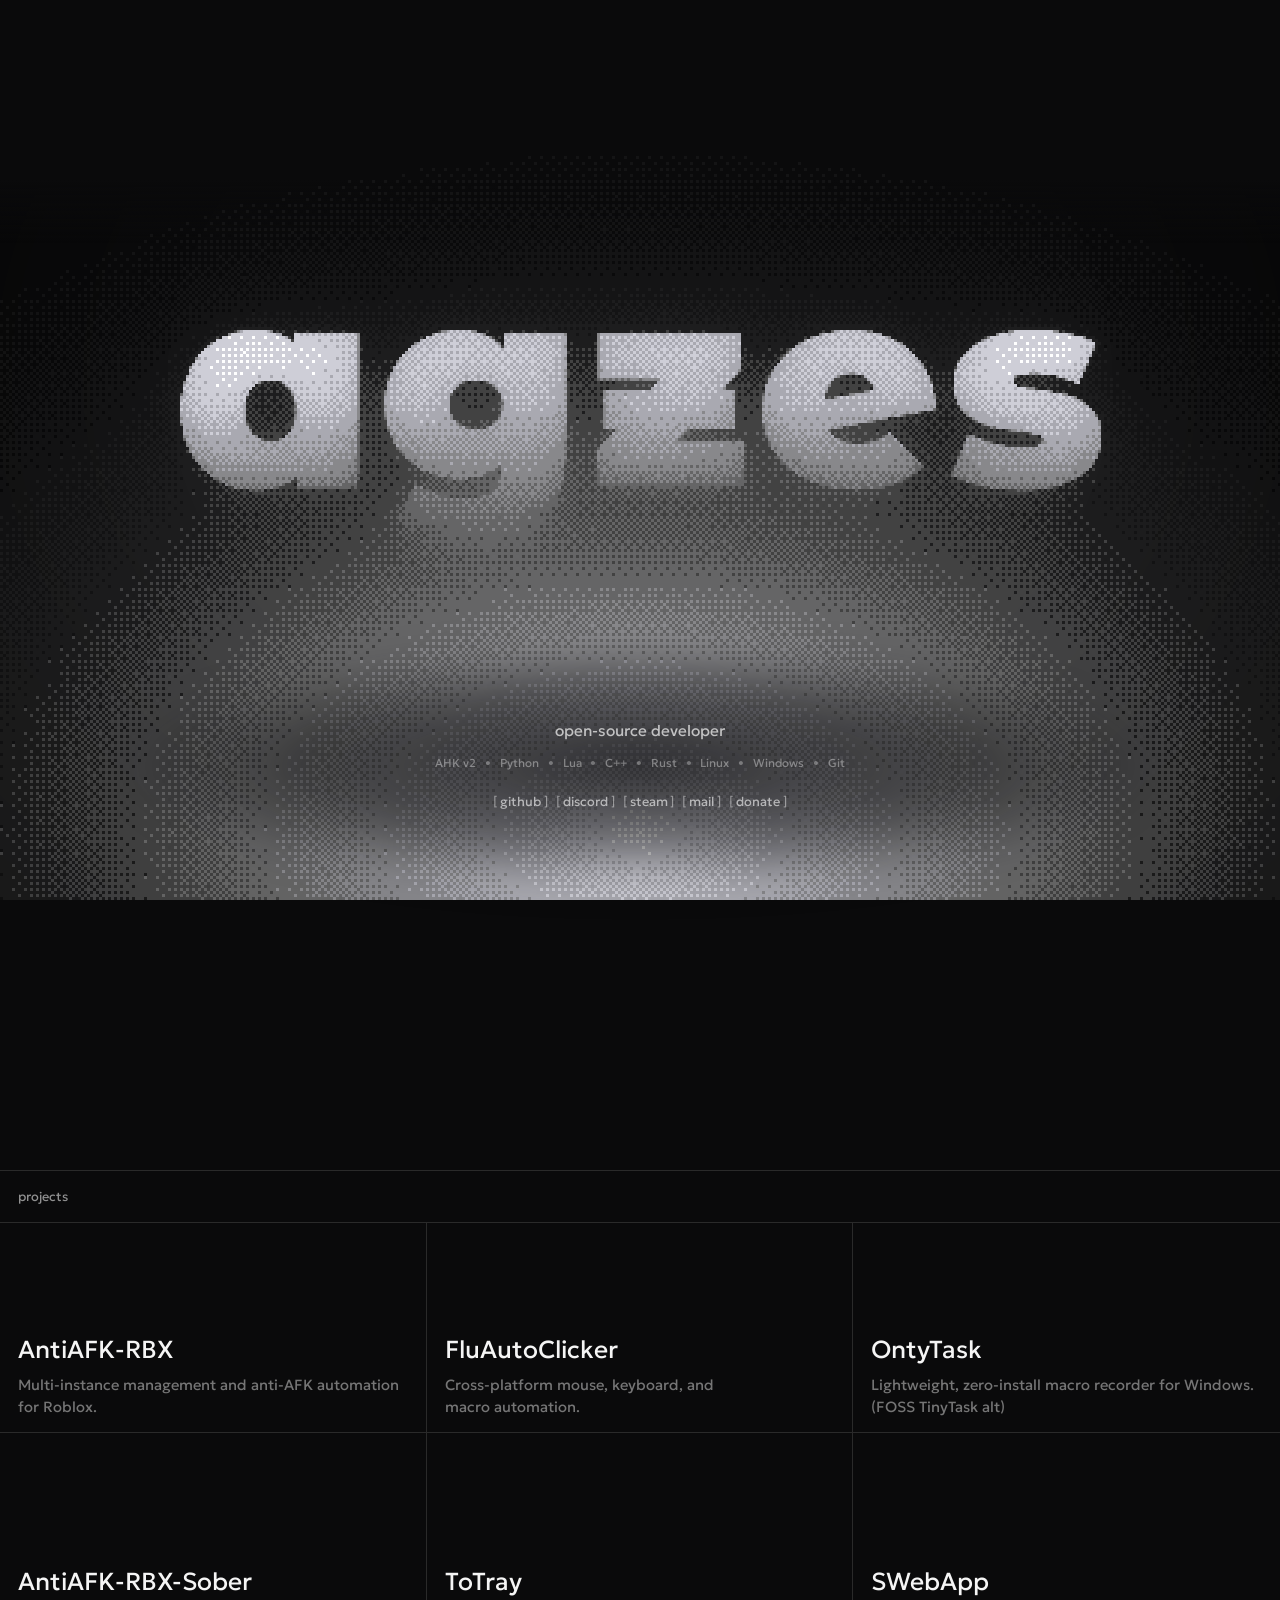
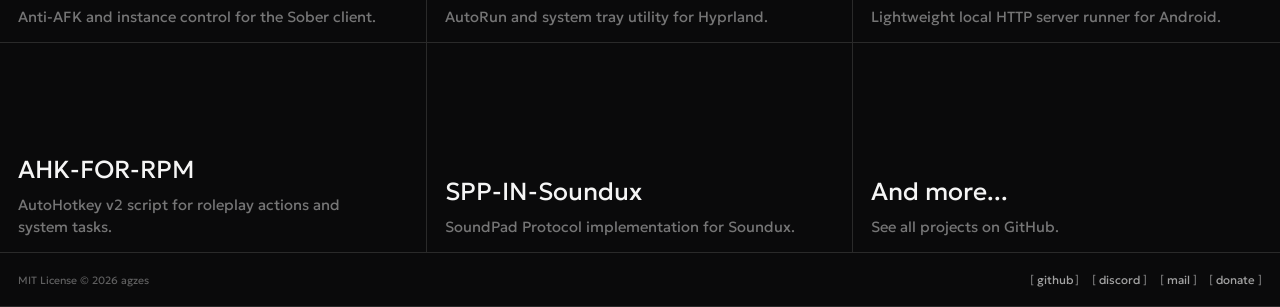
<file: index.html>
<!doctype html>
<html lang="en">
    <head>
        <meta charset="UTF-8" />
        <meta
            name="viewport"
            content="width=device-width, initial-scale=1.0, viewport-fit=cover"
        />
        <meta name="description" content="agzes - open-source developer" />
        <title>agzes</title>
        <link rel="preconnect" href="https://fonts.googleapis.com" />
        <link rel="preconnect" href="https://fonts.gstatic.com" crossorigin />
        <link
            href="https://fonts.googleapis.com/css2?family=Geologica:wght@300..900&family=Montserrat+Alternates:wght@900&display=swap"
            rel="stylesheet"
        />

        <link rel="icon" type="image/png" href="favicon.png" />

        <meta property="og:title" content="agzes" />
        <meta
            property="og:description"
            content="agzes - open-source developer"
        />
        <meta property="og:type" content="website" />
        <meta property="og:url" content="https://agzes.github.io" />
        <meta name="theme-color" content="#0a0a0b" />
        <meta
            property="og:image"
            content="https://agzes.github.io/favicon.png"
        />
        <meta property="og:image:alt" content="agzes" />
        <meta name="twitter:card" content="summary" />
        <meta name="twitter:title" content="agzes" />
        <meta
            name="twitter:description"
            content="agzes - open-source developer"
        />

        <link rel="stylesheet" href="site.css" />
        <noscript>
            <link rel="stylesheet" href="nojs.css" />
        </noscript>
    </head>

    <body>
        <h1 class="sr-only">agzes - open-source developer</h1>

        <canvas id="glCanvas" aria-hidden="true"></canvas>
        <div class="fallback-title" aria-hidden="true"><span>agzes</span></div>
        <div class="vignette" aria-hidden="true"></div>
        <div class="top-fade" aria-hidden="true"></div>

        <main class="content">
            <section class="hero" aria-label="Intro">
                <div class="hero-meta" id="heroMeta">
                    <div class="hero-kicker">open-source developer</div>
                    <div class="hero-stack">
                        <span>AHK v2</span><span>Python</span><span>Lua</span
                        ><span>C++</span><span>Rust</span><span>Linux</span
                        ><span>Windows</span><span>Git</span>
                    </div>
                    <nav class="hero-links" aria-label="Social links">
                        <a
                            class="btn"
                            href="https://github.com/agzes"
                            target="_blank"
                            rel="noopener noreferrer"
                            >github</a
                        >
                        <a
                            class="btn"
                            href="https://agzes.github.io/go/to/discord"
                            target="_blank"
                            rel="noopener noreferrer"
                            >discord</a
                        >
                        <a
                            class="btn"
                            href="https://steamcommunity.com/id/agzes_/"
                            target="_blank"
                            rel="noopener noreferrer"
                            >steam</a
                        >
                        <a class="btn" href="mailto:agzes0@proton.me">mail</a>
                        <a class="btn" href="donate.html">donate</a>
                    </nav>
                </div>
            </section>

            <noscript
                ><div class="nojs-park" aria-hidden="true">
                    <span>agzes</span>
                </div></noscript
            >

            <section class="work-section" aria-label="Projects">
                <div class="work-inner">
                    <div class="work-heading">projects</div>
                    <div class="project-grid">
                        <a
                            class="project-cell"
                            data-repo="agzes/antiafk-rbx"
                            href="https://github.com/agzes/antiafk-rbx"
                            target="_blank"
                            rel="noopener noreferrer"
                        >
                            <span class="project-top">
                                <span class="project-stars"></span>
                            </span>
                            <span class="project-name">AntiAFK-RBX</span>
                            <span class="project-desc"
                                >Multi-instance management and anti-AFK
                                automation for Roblox.</span
                            >
                        </a>

                        <a
                            class="project-cell"
                            data-repo="agzes/fluautoclicker"
                            href="https://github.com/agzes/fluautoclicker"
                            target="_blank"
                            rel="noopener noreferrer"
                        >
                            <span class="project-top">
                                <span class="project-stars"></span>
                            </span>
                            <span class="project-name">FluAutoClicker</span>
                            <span class="project-desc"
                                >Cross-platform mouse, keyboard, and macro
                                automation.</span
                            >
                        </a>

                        <a
                            class="project-cell"
                            data-repo="agzes/ontytask"
                            href="https://github.com/agzes/ontytask"
                            target="_blank"
                            rel="noopener noreferrer"
                        >
                            <span class="project-top">
                                <span class="project-stars"></span>
                            </span>
                            <span class="project-name">OntyTask</span>
                            <span class="project-desc"
                                >Lightweight, zero-install macro recorder for
                                Windows. (FOSS TinyTask alt)</span
                            >
                        </a>

                        <a
                            class="project-cell"
                            data-repo="agzes/antiafk-rbx-sober"
                            href="https://github.com/agzes/antiafk-rbx-sober"
                            target="_blank"
                            rel="noopener noreferrer"
                        >
                            <span class="project-top">
                                <span class="project-stars"></span>
                            </span>
                            <span class="project-name">AntiAFK-RBX-Sober</span>
                            <span class="project-desc"
                                >Anti-AFK and instance control for the Sober
                                client.</span
                            >
                        </a>

                        <a
                            class="project-cell"
                            data-repo="agzes/totray"
                            href="https://github.com/agzes/totray"
                            target="_blank"
                            rel="noopener noreferrer"
                        >
                            <span class="project-top">
                                <span class="project-stars"></span>
                            </span>
                            <span class="project-name">ToTray</span>
                            <span class="project-desc"
                                >AutoRun and system tray utility for
                                Hyprland.</span
                            >
                        </a>

                        <a
                            class="project-cell"
                            data-repo="agzes/swebapp"
                            href="https://github.com/agzes/swebapp"
                            target="_blank"
                            rel="noopener noreferrer"
                        >
                            <span class="project-top">
                                <span class="project-stars"></span>
                            </span>
                            <span class="project-name">SWebApp</span>
                            <span class="project-desc"
                                >Lightweight local HTTP server runner for
                                Android.</span
                            >
                        </a>

                        <a
                            class="project-cell"
                            data-repo="agzes/ahk-for-rpm"
                            href="https://github.com/agzes/ahk-for-rpm"
                            target="_blank"
                            rel="noopener noreferrer"
                        >
                            <span class="project-top">
                                <span class="project-stars"></span>
                            </span>
                            <span class="project-name">AHK-FOR-RPM</span>
                            <span class="project-desc"
                                >AutoHotkey v2 script for roleplay actions and
                                system tasks.</span
                            >
                        </a>

                        <a
                            class="project-cell"
                            data-repo="agzes/spp-in-soundux"
                            href="https://github.com/agzes/spp-in-soundux"
                            target="_blank"
                            rel="noopener noreferrer"
                        >
                            <span class="project-top">
                                <span class="project-stars"></span>
                            </span>
                            <span class="project-name">SPP-IN-Soundux</span>
                            <span class="project-desc"
                                >SoundPad Protocol implementation for
                                Soundux.</span
                            >
                        </a>

                        <a
                            class="project-cell"
                            href="https://github.com/agzes/"
                            target="_blank"
                            rel="noopener noreferrer"
                        >
                            <span class="project-top">
                                <span class="project-stars"></span>
                            </span>
                            <span class="project-name">And more...</span>
                            <span class="project-desc"
                                >See all projects on GitHub.</span
                            >
                        </a>
                    </div>

                    <footer class="site-footer">
                        <div class="footer-meta">
                            <noscript>
                                <span class="footer-nojs">[no-js]</span>
                            </noscript>
                            <span class="footer-license"
                                >MIT License © 2026 agzes</span
                            >
                        </div>
                        <nav class="footer-links">
                            <a
                                class="btn"
                                href="https://github.com/agzes"
                                target="_blank"
                                rel="noopener noreferrer"
                                >github</a
                            >
                            <a
                                class="btn"
                                href="https://agzes.github.io/go/to/discord"
                                target="_blank"
                                rel="noopener noreferrer"
                                >discord</a
                            >
                            <a class="btn" href="mailto:agzes0@proton.me"
                                >mail</a
                            >
                            <a class="btn" href="donate.html">donate</a>
                        </nav>
                    </footer>
                </div>
            </section>
        </main>

        <script src="site.js"></script>
    </body>
</html>
</file>
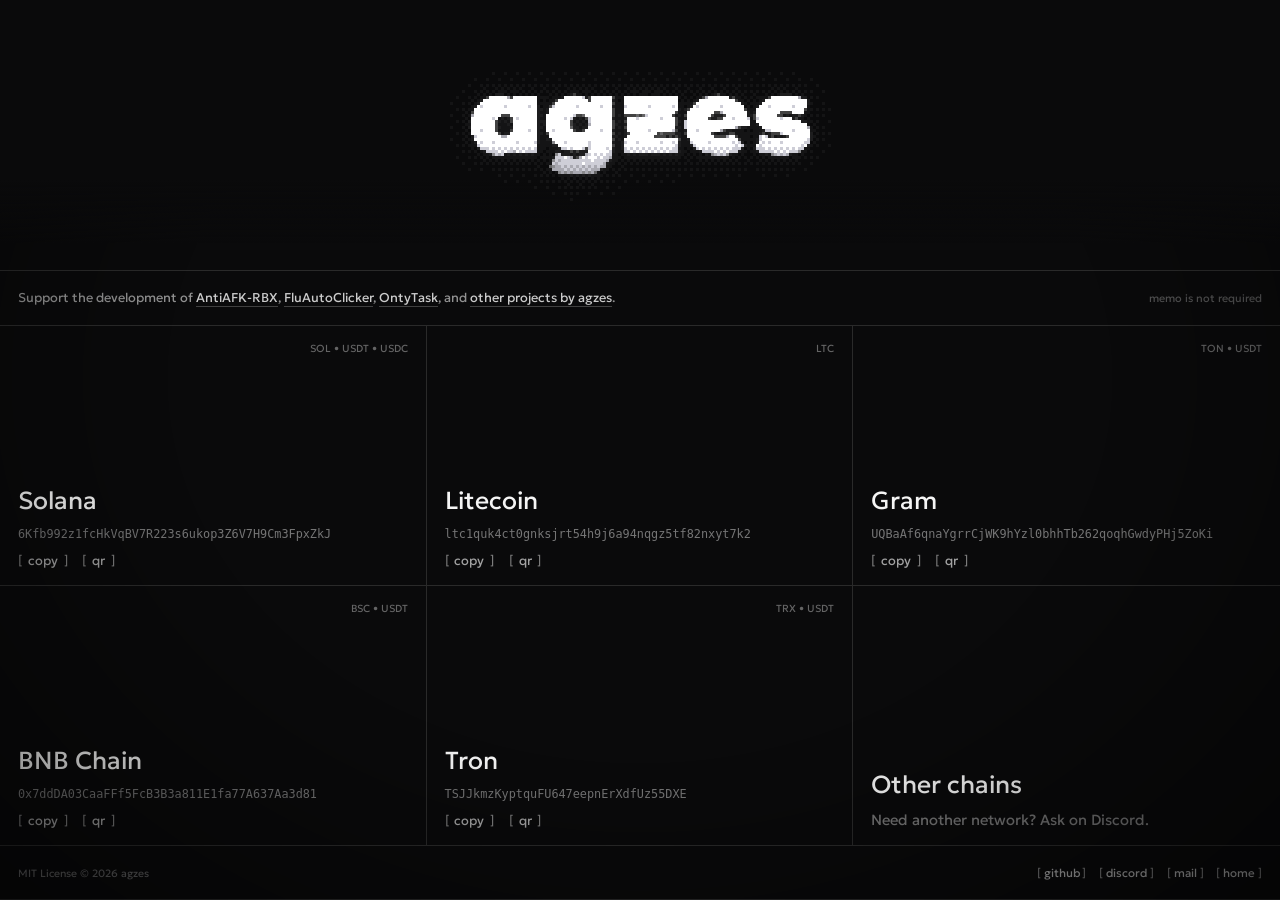
<file: donate.html>
<!doctype html>
<html lang="en">
    <head>
        <meta charset="UTF-8" />
        <meta
            name="viewport"
            content="width=device-width, initial-scale=1.0, viewport-fit=cover"
        />
        <meta
            name="description"
            content="Support the development of AntiAFK-RBX, FluAutoClicker, OntyTask, and other projects by agzes."
        />
        <title>agzes/donate</title>
        <link rel="preconnect" href="https://fonts.googleapis.com" />
        <link rel="preconnect" href="https://fonts.gstatic.com" crossorigin />
        <link
            href="https://fonts.googleapis.com/css2?family=Geologica:wght@300..900&family=Montserrat+Alternates:wght@900&display=swap"
            rel="stylesheet"
        />

        <link rel="icon" type="image/png" href="favicon.png" />

        <meta property="og:title" content="agzes/donate" />
        <meta
            property="og:description"
            content="Support the development of AntiAFK-RBX, FluAutoClicker, OntyTask, and other projects by agzes."
        />
        <meta property="og:type" content="website" />
        <meta property="og:url" content="https://agzes.github.io/donate" />
        <meta name="theme-color" content="#0a0a0b" />
        <meta
            property="og:image"
            content="https://agzes.github.io/favicon.png"
        />
        <meta property="og:image:alt" content="agzes" />
        <meta name="twitter:card" content="summary" />
        <meta name="twitter:title" content="agzes/donate" />
        <meta
            name="twitter:description"
            content="Support the development of AntiAFK-RBX, FluAutoClicker, OntyTask, and other projects by agzes."
        />

        <link rel="stylesheet" href="site.css" />
        <noscript>
            <link rel="stylesheet" href="nojs.css" />
        </noscript>
    </head>

    <body class="donate-page">
        <h1 class="sr-only">agzes/donate</h1>

        <canvas
            id="glCanvas"
            data-text-mode="parked"
            data-scene-progress="1"
            aria-hidden="true"
        ></canvas>
        <div class="fallback-title" aria-hidden="true"><span>agzes</span></div>
        <div class="vignette" aria-hidden="true"></div>
        <div class="top-fade" aria-hidden="true"></div>

        <main class="content">
            <section class="work-section" aria-label="Donate">
                <div class="work-inner">
                    <div class="work-heading">
                        <p class="work-lead">
                            Support the development of
                            <a
                                href="https://github.com/agzes/antiafk-rbx"
                                target="_blank"
                                rel="noopener noreferrer"
                                >AntiAFK-RBX</a
                            >,
                            <a
                                href="https://github.com/agzes/fluautoclicker"
                                target="_blank"
                                rel="noopener noreferrer"
                                >FluAutoClicker</a
                            >,
                            <a
                                href="https://github.com/agzes/ontytask"
                                target="_blank"
                                rel="noopener noreferrer"
                                >OntyTask</a
                            >, and
                            <a
                                href="https://github.com/agzes"
                                target="_blank"
                                rel="noopener noreferrer"
                                >other projects by agzes</a
                            >.
                        </p>
                        <span class="work-heading-note"
                            >memo is not required</span
                        >
                    </div>

                    <div class="project-grid">
                        <article
                            class="project-cell wallet"
                            data-coin="Solana (SOL)"
                            data-tokens="SOL • USDT • USDC"
                            data-address="6Kfb992z1fcHkVqBV7R223s6ukop3Z6V7H9Cm3FpxZkJ"
                        >
                            <span class="project-top">
                                <span class="project-stars"
                                    >SOL • USDT • USDC</span
                                >
                            </span>
                            <span class="project-name">Solana</span>
                            <button
                                class="project-desc wallet-address"
                                type="button"
                                data-copy
                                aria-label="Copy Solana address"
                            >
                                6Kfb992z1fcHkVqBV7R223s6ukop3Z6V7H9Cm3FpxZkJ
                            </button>
                            <span class="wallet-actions">
                                <button class="btn" type="button" data-copy>
                                    copy
                                </button>
                                <button class="btn" type="button" data-qr>
                                    qr
                                </button>
                            </span>
                        </article>

                        <article
                            class="project-cell wallet"
                            data-coin="Litecoin (LTC)"
                            data-tokens="LTC"
                            data-address="ltc1quk4ct0gnksjrt54h9j6a94nqgz5tf82nxyt7k2"
                        >
                            <span class="project-top">
                                <span class="project-stars">LTC</span>
                            </span>
                            <span class="project-name">Litecoin</span>
                            <button
                                class="project-desc wallet-address"
                                type="button"
                                data-copy
                                aria-label="Copy Litecoin address"
                            >
                                ltc1quk4ct0gnksjrt54h9j6a94nqgz5tf82nxyt7k2
                            </button>
                            <span class="wallet-actions">
                                <button class="btn" type="button" data-copy>
                                    copy
                                </button>
                                <button class="btn" type="button" data-qr>
                                    qr
                                </button>
                            </span>
                        </article>

                        <article
                            class="project-cell wallet"
                            data-coin="Gram (TON)"
                            data-tokens="TON • USDT"
                            data-address="UQBaAf6qnaYgrrCjWK9hYzl0bhhTb262qoqhGwdyPHj5ZoKi"
                        >
                            <span class="project-top">
                                <span class="project-stars">TON • USDT</span>
                            </span>
                            <span class="project-name">Gram</span>
                            <button
                                class="project-desc wallet-address"
                                type="button"
                                data-copy
                                aria-label="Copy Gram address"
                            >
                                UQBaAf6qnaYgrrCjWK9hYzl0bhhTb262qoqhGwdyPHj5ZoKi
                            </button>
                            <span class="wallet-actions">
                                <button class="btn" type="button" data-copy>
                                    copy
                                </button>
                                <button class="btn" type="button" data-qr>
                                    qr
                                </button>
                            </span>
                        </article>

                        <article
                            class="project-cell wallet"
                            data-coin="BNB Chain (BSC)"
                            data-tokens="BSC • USDT"
                            data-address="0x7ddDA03CaaFFf5FcB3B3a811E1fa77A637Aa3d81"
                        >
                            <span class="project-top">
                                <span class="project-stars">BSC • USDT</span>
                            </span>
                            <span class="project-name">BNB Chain</span>
                            <button
                                class="project-desc wallet-address"
                                type="button"
                                data-copy
                                aria-label="Copy BNB Chain address"
                            >
                                0x7ddDA03CaaFFf5FcB3B3a811E1fa77A637Aa3d81
                            </button>
                            <span class="wallet-actions">
                                <button class="btn" type="button" data-copy>
                                    copy
                                </button>
                                <button class="btn" type="button" data-qr>
                                    qr
                                </button>
                            </span>
                        </article>

                        <article
                            class="project-cell wallet"
                            data-coin="Tron (TRX)"
                            data-tokens="TRX • USDT"
                            data-address="TSJJkmzKyptquFU647eepnErXdfUz55DXE"
                        >
                            <span class="project-top">
                                <span class="project-stars">TRX • USDT</span>
                            </span>
                            <span class="project-name">Tron</span>
                            <button
                                class="project-desc wallet-address"
                                type="button"
                                data-copy
                                aria-label="Copy Tron address"
                            >
                                TSJJkmzKyptquFU647eepnErXdfUz55DXE
                            </button>
                            <span class="wallet-actions">
                                <button class="btn" type="button" data-copy>
                                    copy
                                </button>
                                <button class="btn" type="button" data-qr>
                                    qr
                                </button>
                            </span>
                        </article>

                        <a
                            class="project-cell"
                            href="https://agzes.github.io/go/to/discord"
                            target="_blank"
                            rel="noopener noreferrer"
                        >
                            <span class="project-top">
                                <span class="project-stars"></span>
                            </span>
                            <span class="project-name">Other chains</span>
                            <span class="project-desc"
                                >Need another network? Ask on Discord.</span
                            >
                        </a>
                    </div>

                    <footer class="site-footer">
                        <div class="footer-meta">
                            <noscript>
                                <span class="footer-nojs">[no-js]</span>
                            </noscript>
                            <span class="footer-license"
                                >MIT License © 2026 agzes</span
                            >
                        </div>
                        <noscript>
                            <p class="footer-hint">
                                enable javascript for qr codes and copy buttons
                            </p>
                        </noscript>
                        <nav class="footer-links">
                            <a
                                class="btn"
                                href="https://github.com/agzes"
                                target="_blank"
                                rel="noopener noreferrer"
                                >github</a
                            >
                            <a
                                class="btn"
                                href="https://agzes.github.io/go/to/discord"
                                target="_blank"
                                rel="noopener noreferrer"
                                >discord</a
                            >
                            <a class="btn" href="mailto:agzes0@proton.me"
                                >mail</a
                            >
                            <a class="btn" href="index.html">home</a>
                        </nav>
                    </footer>
                </div>
            </section>
        </main>

        <div class="qr-modal" id="qr-modal" aria-hidden="true">
            <div
                class="qr-panel"
                role="dialog"
                aria-modal="true"
                aria-labelledby="qr-coin"
            >
                <div class="qr-head">
                    <div class="qr-title">
                        <h2 id="qr-coin"></h2>
                        <p class="qr-tokens" id="qr-tokens"></p>
                    </div>
                    <button class="btn" type="button" data-close-modal>
                        close
                    </button>
                </div>
                <div class="qr-frame">
                    <canvas
                        class="qr-canvas"
                        id="qr-canvas"
                        width="240"
                        height="240"
                    ></canvas>
                </div>
                <code class="qr-address" id="qr-addr"></code>
                <div class="qr-actions">
                    <button class="btn" type="button" id="qr-copy">
                        copy address
                    </button>
                    <button class="btn" type="button" id="qr-invert">
                        invert
                    </button>
                </div>
            </div>
        </div>

        <script src="site.js"></script>
    </body>
</html>
</file>
<file: site.css>
:root {
    --bg: #0a0a0b;
    --fg: #f5f5f5;
    --fg-rgb: 245, 245, 245;
    --muted-rgb: 235, 235, 235;
    --accent-rgb: 235, 235, 235;
    --accent: rgb(var(--accent-rgb));
    --hover-bg: rgba(255, 255, 255, 0.07);
    --scrim-rgb: 10, 10, 11;
    --line: rgba(var(--accent-rgb), 0.14);
    --line-strong: rgba(var(--accent-rgb), 0.24);
    --vignette: rgba(0, 0, 0, 0.5);
    --selection-fg: #0a0a0b;
    --sans: "Geologica", sans-serif;
    --display: "Montserrat Alternates", sans-serif;
}

*,
*::before,
*::after {
    box-sizing: border-box;
}

html {
    scroll-behavior: smooth;
    overflow-x: hidden;
}

body {
    margin: 0;
    padding: 0;
    padding-left: env(safe-area-inset-left, 0px);
    padding-right: env(safe-area-inset-right, 0px);
    background: var(--bg);
    color: var(--fg);
    font-family: var(--sans);
    -webkit-font-smoothing: antialiased;
    -webkit-text-size-adjust: 100%;
    text-size-adjust: 100%;
    overflow-x: hidden;
}

@supports (overflow-x: clip) {
    html,
    body {
        overflow-x: clip;
    }
}

a,
button {
    touch-action: manipulation;
    -webkit-tap-highlight-color: transparent;
}

a:focus-visible,
button:focus-visible {
    outline: 2px solid var(--accent);
    outline-offset: 3px;
}

.project-cell:focus-visible {
    outline-offset: -3px;
}

::selection {
    background: var(--accent);
    color: var(--selection-fg);
}

#glCanvas {
    position: fixed;
    inset: 0;
    z-index: 50;
    display: block;
    width: 100%;
    height: 100%;
    image-rendering: pixelated;
    image-rendering: crisp-edges;
    pointer-events: none;
    mix-blend-mode: screen;
}

@supports not (mix-blend-mode: screen) {
    #glCanvas {
        z-index: 1;
        mix-blend-mode: normal;
    }
}

.fallback-title {
    display: none;
}

.fallback-title span {
    display: inline-block;
    padding-bottom: 0.26em;
}

.error-page .fallback-title span {
    padding-bottom: 0.22em;
}

body.no-webgl {
    background: radial-gradient(
        ellipse at 50% 108%,
        rgba(var(--accent-rgb), 0.4) 0%,
        var(--bg) 78%
    );
}

body.no-webgl #glCanvas {
    display: none;
}

body.no-webgl .fallback-title {
    position: absolute;
    inset: 0 0 auto 0;
    z-index: 30;
    display: flex;
    align-items: center;
    justify-content: center;
    height: 100svh;
    margin: 0;
    overflow: hidden;
    font-family: var(--display);
    font-size: min(19vw, 60vh);
    font-weight: 900;
    line-height: 1;
    letter-spacing: 0.02em;
    text-transform: lowercase;
    color: rgba(var(--fg-rgb), 0.5);
    text-shadow: 0 0 40px rgba(var(--accent-rgb), 0.14);
    pointer-events: none;
    user-select: none;
}

body.no-webgl.error-page .fallback-title {
    font-size: min(30vw, 60vh);
}

body.no-webgl.donate-page .fallback-title {
    position: absolute;
    inset: 0 0 auto 0;
    height: auto;
    padding: max(0px, calc(12.8vh - 0.567 * min(8.1vw, 18.75vh))) 5% 0;
    font-size: min(8.1vw, 18.75vh);
    text-align: center;
}

body.no-webgl .fallback-title::before {
    content: "";
    position: absolute;
    inset: 0;
    z-index: -1;
    background:
        radial-gradient(
            ellipse 80% 55% at 50% 108%,
            rgba(var(--accent-rgb), 0.26),
            transparent 62%
        ),
        radial-gradient(rgba(var(--fg-rgb), 0.05) 1px, transparent 1px);
    background-size:
        auto,
        4px 4px;
}

body.no-webgl .top-fade {
    display: none;
}

.sr-only {
    position: absolute;
    width: 1px;
    height: 1px;
    padding: 0;
    margin: -1px;
    overflow: hidden;
    clip: rect(0, 0, 0, 0);
    white-space: nowrap;
    border: 0;
}

.content {
    position: relative;
    width: 100%;
}

.hero {
    position: relative;
    display: flex;
    align-items: flex-end;
    justify-content: center;
    height: 100vh;
    height: 100svh;
    min-height: 520px;
    padding: 0 5% 7vh;
}

.hero-meta {
    position: absolute;
    left: 50%;
    bottom: 7vh;
    z-index: 60;
    width: min(760px, 90%);
    padding: clamp(1rem, 2vw, 1.8rem) clamp(0.8rem, 2.5vw, 2rem);
    transform: translateX(-50%);
    text-align: center;
    will-change: opacity;
}

.hero-meta::before {
    content: "";
    position: absolute;
    inset: -35% -18%;
    z-index: -1;
    background: radial-gradient(
        ellipse at center,
        rgba(var(--scrim-rgb), 0.8) 0%,
        rgba(var(--scrim-rgb), 0.48) 45%,
        transparent 72%
    );
    filter: blur(18px);
    pointer-events: none;
}

.hero-kicker {
    margin: 0 0 clamp(0.85rem, 1.6vh, 1.3rem) 0;
    font-family: var(--sans);
    font-size: clamp(0.84rem, 0.4vw + 0.72rem, 0.96rem);
    color: rgba(var(--muted-rgb), 0.76);
}

.hero-desc {
    max-width: 52ch;
    margin: 0 auto 0.7rem auto;
    font-family: var(--sans);
    font-size: clamp(0.78rem, 0.35vw + 0.66rem, 0.88rem);
    line-height: 1.55;
    color: rgba(var(--muted-rgb), 0.55);
    text-wrap: pretty;
}

.hero-stack {
    margin: 0 0 1.25rem 0;
    font-family: var(--sans);
    font-size: 0.72rem;
    line-height: 1.7;
    color: rgba(var(--muted-rgb), 0.42);
}

.hero-stack span + span::before {
    content: "•";
    margin: 0 0.55rem;
    color: rgba(var(--accent-rgb), 0.35);
}

.hero-links {
    display: flex;
    flex-wrap: wrap;
    align-items: center;
    justify-content: center;
    gap: 0.5rem;
    margin: 0;
    font-family: var(--sans);
}

.btn {
    display: inline;
    padding: 0;
    border: 0;
    border-radius: 0;
    background: none;
    color: rgba(var(--muted-rgb), 0.68);
    font-family: var(--sans);
    font-size: 0.8rem;
    font-weight: 400;
    line-height: 1.4;
    text-decoration: none;
    transition: color 0.2s ease;
}

.btn:hover {
    color: var(--accent);
}

.btn::before {
    content: "[";
    margin-right: 0.18rem;
    color: rgba(var(--accent-rgb), 0.5);
}

.btn::after {
    content: "]";
    margin-left: 0.18rem;
    color: rgba(var(--accent-rgb), 0.5);
}

.work-section {
    position: relative;
    z-index: 10;
    padding: 30vh 0 0;
}

.work-inner {
    width: 100%;
    margin: 0;
    padding: 0;
}

.project-grid {
    display: grid;
    grid-template-columns: repeat(3, minmax(0, 1fr));
    width: 100%;
}

.work-heading {
    display: flex;
    align-items: baseline;
    justify-content: space-between;
    flex-wrap: wrap;
    gap: 1rem;
    padding: 1.1rem clamp(1.1rem, 1.4vw, 1.8rem);
    border-top: 1px solid var(--line);
    border-bottom: 1px solid var(--line);
    font-family: var(--sans);
    font-size: 0.8rem;
    font-weight: 400;
    color: rgba(var(--muted-rgb), 0.6);
}

.work-heading-note {
    flex: none;
    font-size: 0.68rem;
    color: rgba(var(--muted-rgb), 0.32);
}

.work-lead {
    flex: 1 1 auto;
    min-width: 0;
    margin: 0;
    line-height: 1.5;
    color: rgba(var(--muted-rgb), 0.6);
}

.work-lead a {
    color: rgba(var(--muted-rgb), 0.86);
    text-decoration: none;
    border-bottom: 1px solid var(--line-strong);
    transition:
        color 0.18s ease,
        border-color 0.18s ease;
}

.work-lead a:hover {
    color: var(--accent);
    border-color: var(--accent);
}

.project-cell {
    position: relative;
    display: flex;
    flex-direction: column;
    gap: 0.6rem;
    min-width: 0;
    min-height: 210px;
    padding: clamp(1rem, 0.9vw, 1.5rem) clamp(1.1rem, 1.4vw, 1.8rem)
        clamp(0.9rem, 0.8vw, 1.2rem);
    border-right: 1px solid var(--line);
    border-bottom: 1px solid var(--line);
    color: inherit;
    text-decoration: none;
    transition: background-color 0.18s ease;
}

.project-cell:nth-child(3n) {
    border-right: 0;
}

.project-cell:hover {
    background-color: var(--hover-bg);
    box-shadow: inset 0 0 0 2px rgba(var(--accent-rgb), 0.35);
}

.project-top {
    display: flex;
    align-items: center;
    justify-content: flex-end;
    gap: 0.6rem;
    min-width: 0;
}

.project-stars {
    display: inline-flex;
    align-items: center;
    gap: 0.25rem;
    flex: none;
    font-family: var(--sans);
    font-size: 0.64rem;
    color: rgba(var(--muted-rgb), 0.4);
}

.project-stars svg {
    width: 11px;
    height: 11px;
    fill: currentColor;
}

.project-stars:empty {
    display: none;
}

.project-cell:has(.project-stars:empty) .project-top {
    display: none;
}

.project-name {
    margin-top: auto;
    padding-top: 1.2rem;
    font-family: var(--sans);
    font-size: clamp(1.1rem, 1.05vw + 0.7rem, 1.7rem);
    font-weight: 400;
    line-height: 1.15;
    overflow-wrap: anywhere;
    color: var(--fg);
    transition: color 0.18s ease;
}

.project-desc {
    margin: 0;
    font-family: var(--sans);
    font-size: clamp(0.74rem, 0.42vw + 0.64rem, 0.92rem);
    font-weight: 400;
    line-height: 1.5;
    color: rgba(var(--muted-rgb), 0.48);
    text-wrap: pretty;
}

.project-cell:hover .project-name {
    color: var(--accent);
}

.project-cell:hover .project-desc {
    color: rgba(var(--muted-rgb), 0.68);
}

.site-footer {
    grid-column: 1 / -1;
    display: flex;
    align-items: center;
    justify-content: space-between;
    gap: 1rem;
    flex-wrap: wrap;
    margin: 0;
    padding: 1.2rem clamp(1.1rem, 1.4vw, 1.8rem) 1.1rem;
    border-bottom: 1px solid var(--line);
    font-family: var(--sans);
    font-size: 0.66rem;
    color: rgba(var(--muted-rgb), 0.38);
}

.footer-links {
    display: flex;
    align-items: center;
    flex-wrap: wrap;
    gap: 0.8rem;
}

.footer-links .btn {
    font-size: 0.72rem;
}

.vignette {
    position: fixed;
    inset: 0;
    z-index: 20;
    pointer-events: none;
    background: radial-gradient(
        ellipse at 50% 42%,
        transparent 52%,
        var(--vignette) 100%
    );
}

.top-fade {
    position: fixed;
    top: 0;
    left: 0;
    width: 100%;
    height: 27vh;
    z-index: 40;
    pointer-events: none;
    background: linear-gradient(
        to bottom,
        rgba(var(--scrim-rgb), 1) 0,
        rgba(var(--scrim-rgb), 1) 20vh,
        rgba(var(--scrim-rgb), 0) 27vh
    );
}

@media (max-width: 860px) {
    .project-grid {
        grid-template-columns: repeat(2, minmax(0, 1fr));
    }

    .project-cell {
        min-height: 165px;
        padding: 1rem 1.2rem 0.9rem;
        border-right: 1px solid var(--line);
    }

    .project-cell:nth-child(2n) {
        border-right: 0;
    }

    .project-cell:last-child:nth-child(odd) {
        grid-column: 1 / -1;
        border-right: 0;
    }

    .project-name {
        font-size: 1.2rem;
    }

    .work-section {
        padding-top: 27vh;
    }

    .work-heading,
    .site-footer {
        padding-left: 1.2rem;
        padding-right: 1.2rem;
    }
}

@media (max-width: 640px) {
    .hero {
        height: 100svh;
        min-height: 0;
        padding: 0 4% 6vh;
    }

    .hero-meta {
        bottom: 4vh;
        width: 94%;
        padding: 1.2rem 0.6rem;
    }

    .top-fade {
        height: 20vh;
        background: linear-gradient(
            to bottom,
            rgba(var(--scrim-rgb), 1) 0,
            rgba(var(--scrim-rgb), 1) 14vh,
            rgba(var(--scrim-rgb), 0) 20vh
        );
    }

    .hero-kicker {
        font-size: 0.78rem;
    }

    .hero-desc {
        max-width: 46ch;
        font-size: 0.84rem;
    }

    .hero-stack {
        font-size: 0.68rem;
        margin-bottom: 0.9rem;
    }

    .btn {
        font-size: 0.82rem;
    }

    .work-inner {
        width: 100%;
    }

    .work-section {
        padding-top: 23vh;
    }

    .project-grid {
        grid-template-columns: 1fr;
    }

    .work-heading {
        padding: 1rem 5%;
        font-size: 0.84rem;
    }

    .work-heading-note {
        font-size: 0.72rem;
    }

    .project-cell {
        min-height: 0;
        gap: 0.5rem;
        padding: 1rem 5% 0.9rem;
        border-right: 0;
    }

    .project-name {
        padding-top: 1rem;
        font-size: 1.2rem;
    }

    .project-desc {
        font-size: 0.8rem;
    }

    .project-stars {
        font-size: 0.7rem;
    }

    .wallet-address {
        font-size: 0.74rem;
    }

    .site-footer {
        margin: 0;
        padding: 1rem 5% 1.1rem;
        flex-direction: column;
        align-items: flex-start;
        gap: 0.6rem;
        font-size: 0.72rem;
    }
}

@media (max-width: 400px) {
    .hero {
        padding: 0 5% 5vh;
    }

    .hero-meta {
        bottom: 3.5vh;
        width: 100%;
        padding: 0.8rem 0.4rem;
    }

    .hero-kicker {
        font-size: 0.72rem;
    }

    .hero-desc {
        font-size: 0.8rem;
    }

    .hero-stack {
        font-size: 0.64rem;
    }

    .hero-links {
        gap: 0.35rem;
    }

    .btn {
        font-size: 0.78rem;
    }

    .project-cell {
        padding: 0.9rem 5% 0.85rem;
    }

    .project-name {
        font-size: 1.1rem;
    }

    .project-desc {
        font-size: 0.78rem;
    }

    .wallet-address {
        font-size: 0.7rem;
    }

    .site-footer {
        font-size: 0.68rem;
        padding: 0.9rem 5% 1rem;
    }
}

@media (max-height: 620px) {
    .hero {
        min-height: 0;
    }

    .hero-meta {
        bottom: 2.5vh;
        padding: 0.6rem 0.5rem;
    }

    .hero-kicker {
        margin-bottom: 0.2rem;
        font-size: 0.66rem;
    }

    .hero-desc {
        font-size: 0.72rem;
        margin-bottom: 0.35rem;
    }

    .hero-stack {
        font-size: 0.6rem;
        margin-bottom: 0.5rem;
    }

    .btn {
        font-size: 0.76rem;
    }

    .work-section {
        padding-top: 22vh;
    }

    body.no-webgl .fallback-title {
        font-size: min(26.2vw, 46vh);
    }

    body.no-webgl.error-page .fallback-title {
        font-size: min(40.5vw, 46vh);
    }
}

@media (pointer: coarse) {
    .btn {
        display: inline-block;
        padding: 0.5rem 0.45rem;
        font-size: 0.84rem;
    }

    .btn:active {
        color: var(--accent);
    }

    .footer-links .btn,
    .hero-links .btn {
        font-size: 0.82rem;
    }

    .wallet-actions .btn,
    .qr-actions .btn,
    .qr-head .btn {
        padding: 0.6rem 0.5rem;
    }

    .wallet-address {
        padding: 0.2rem 0;
    }

    .project-cell:active {
        background-color: var(--hover-bg);
    }

    .wallet:active .project-name {
        color: var(--accent);
    }

    .qr-tokens {
        font-size: 0.72rem;
    }

    .qr-address {
        font-size: 0.7rem;
    }
}

@media (prefers-reduced-motion: reduce) {
    html {
        scroll-behavior: auto;
    }

    *,
    *::before,
    *::after {
        animation-duration: 0.01ms !important;
        animation-iteration-count: 1 !important;
        transition-duration: 0.01ms !important;
    }
}

.wallet {
    cursor: pointer;
}

.wallet-address {
    display: block;
    width: 100%;
    margin: 0;
    padding: 0;
    border: 0;
    background: none;
    text-align: left;
    cursor: pointer;
    color: rgba(var(--muted-rgb), 0.48);
    font-family: ui-monospace, "Cascadia Mono", "JetBrains Mono", monospace;
    font-size: clamp(0.62rem, 0.3vw + 0.55rem, 0.74rem);
    line-height: 1.55;
    overflow-wrap: anywhere;
    transition: color 0.18s ease;
}

.wallet-address:hover {
    color: var(--fg);
}

.wallet-actions {
    display: flex;
    align-items: center;
    flex-wrap: wrap;
    gap: 0.9rem;
}

.wallet-actions .btn {
    appearance: none;
    padding: 0;
    border: 0;
    background: none;
    cursor: pointer;
}

.donate-page .content {
    display: flex;
    flex-direction: column;
    min-height: 100svh;
}

.donate-page .work-section {
    display: flex;
    flex: 1;
    flex-direction: column;
}

.donate-page .work-inner {
    display: flex;
    flex: 1;
    flex-direction: column;
}

.donate-page .project-grid {
    flex: 1;
    grid-auto-rows: 1fr;
}

.donate-page .site-footer {
    margin-top: 0;
}

@keyframes copyFlash {
    0% {
        opacity: 0;
        transform: translate(-50%, -50%) scale(0.6);
    }
    25% {
        opacity: 1;
    }
    100% {
        opacity: 0;
        transform: translate(-50%, -50%) scale(1.2);
    }
}

.copy-flash {
    position: fixed;
    z-index: 500;
    padding: 0.28rem 0.5rem;
    transform: translate(-50%, -50%);
    background: var(--fg);
    color: var(--bg);
    font-family: var(--sans);
    font-size: 0.6rem;
    line-height: 1;
    pointer-events: none;
    animation: copyFlash 0.7s ease-out forwards;
}

.qr-modal {
    position: fixed;
    inset: 0;
    z-index: 300;
    display: flex;
    align-items: center;
    justify-content: center;
    padding: 1rem;
    padding-bottom: max(1rem, env(safe-area-inset-bottom, 0px));
    background: rgba(var(--scrim-rgb), 0.84);
    opacity: 0;
    visibility: hidden;
    transition:
        opacity 0.2s ease,
        visibility 0.2s ease;
    backdrop-filter: blur(4px);
    -webkit-backdrop-filter: blur(4px);
}

.qr-modal.is-open {
    opacity: 1;
    visibility: visible;
}

.qr-panel {
    width: min(320px, 100%);
    max-height: calc(100svh - 2rem);
    overflow-y: auto;
    overscroll-behavior: contain;
    padding: 0;
    background: var(--bg);
    border: 1px solid var(--line-strong);
}

.qr-head {
    display: flex;
    align-items: flex-start;
    justify-content: space-between;
    gap: 1rem;
    padding: 0.9rem 1rem;
    border-bottom: 1px solid var(--line);
}

.qr-title {
    min-width: 0;
}

.qr-head h2 {
    margin: 0;
    font-family: var(--sans);
    font-size: 1.05rem;
    font-weight: 400;
    line-height: 1.2;
    color: var(--fg);
}

.qr-head .btn {
    appearance: none;
    flex: none;
    padding: 0;
    border: 0;
    background: none;
    cursor: pointer;
}

.qr-tokens {
    margin: 0.28rem 0 0;
    font-family: var(--sans);
    font-size: 0.64rem;
    color: rgba(var(--muted-rgb), 0.42);
}

.qr-frame {
    display: flex;
    align-items: center;
    justify-content: center;
    padding: 1rem;
    border-bottom: 1px solid var(--line);
    background: var(--bg);
    transition: background-color 0.18s ease;
}

.qr-frame.is-inverted {
    background: var(--fg);
}

.qr-canvas {
    display: block;
    width: min(224px, 100%);
    height: auto;
    margin: 0;
    padding: 0;
    image-rendering: pixelated;
    image-rendering: crisp-edges;
}

.qr-address {
    display: block;
    margin: 0;
    padding: 0.85rem 1rem;
    border-bottom: 1px solid var(--line);
    color: rgba(var(--muted-rgb), 0.56);
    font-family: ui-monospace, "Cascadia Mono", "JetBrains Mono", monospace;
    font-size: 0.64rem;
    line-height: 1.5;
    word-break: break-all;
    cursor: pointer;
    transition:
        color 0.18s ease,
        background-color 0.18s ease;
}

.qr-address:hover {
    color: var(--fg);
    background-color: var(--hover-bg);
}

.qr-actions {
    display: flex;
    align-items: center;
    justify-content: space-between;
    gap: 1rem;
    padding: 0.85rem 1rem;
}

.qr-actions .btn {
    appearance: none;
    padding: 0;
    border: 0;
    background: none;
    cursor: pointer;
}
</file>
<file: nojs.css>
#glCanvas,
.top-fade {
    display: none !important;
}

.fallback-title {
    position: absolute;
    inset: 0 0 auto 0;
    z-index: 30;
    display: flex;
    align-items: center;
    justify-content: center;
    height: 100svh;
    margin: 0;
    overflow: hidden;
    font-family: var(--display);
    font-size: min(19vw, 60vh);
    font-weight: 900;
    line-height: 1;
    letter-spacing: 0.02em;
    text-transform: lowercase;
    color: rgba(var(--fg-rgb), 0.92);
    pointer-events: none;
    user-select: none;
}

.nojs-park span {
    display: block;
    padding-bottom: 0.22em;
}

.fallback-title::before {
    content: "";
    position: absolute;
    inset: 0;
    z-index: -1;
    background:
        radial-gradient(
            ellipse 55% 34% at 50% 103%,
            rgba(var(--accent-rgb), 0.58) 0%,
            rgba(var(--accent-rgb), 0.34) 25%,
            rgba(var(--accent-rgb), 0.14) 50%,
            transparent 72%
        ),
        radial-gradient(
            ellipse 105% 62% at 50% 106%,
            rgba(var(--accent-rgb), 0.46) 0%,
            rgba(var(--accent-rgb), 0.38) 20%,
            rgba(var(--accent-rgb), 0.32) 40%,
            rgba(var(--accent-rgb), 0.2) 60%,
            transparent 84%
        ),
        radial-gradient(rgba(var(--fg-rgb), 0.045) 1px, transparent 1px);
    background-size:
        auto,
        auto,
        4px 4px;
}

.error-page .fallback-title {
    font-size: min(30vw, 60vh);
}

@supports ((-webkit-background-clip: text) or (background-clip: text)) {
    .fallback-title span,
    .nojs-park span {
        color: transparent;
        -webkit-text-fill-color: transparent;
        background-image:
            radial-gradient(rgba(8, 8, 10, 0.16) 0.7px, transparent 1.1px),
            linear-gradient(
                180deg,
                #ffffff 0%,
                #f6f6f6 45%,
                #dcdcdc 80%,
                #a8a8a8 100%
            );
        background-size:
            3px 3px,
            100% 100%;
        -webkit-background-clip: text;
        background-clip: text;
    }

    .fallback-title span {
        background-image:
            radial-gradient(rgba(8, 8, 10, 0.16) 0.7px, transparent 1.1px),
            linear-gradient(
                180deg,
                #ffffff 0%,
                #ededed 32%,
                #d2d2d2 43%,
                #a4a4a4 52%,
                #808080 62%,
                #4e4e4e 72%,
                #454545 83%,
                #3a3a3a 100%
            );
        -webkit-mask-image: linear-gradient(180deg, #000 70%, transparent 80%);
        mask-image: linear-gradient(180deg, #000 70%, transparent 80%);
    }

    body.donate-page .fallback-title span {
        background-image:
            radial-gradient(rgba(8, 8, 10, 0.16) 0.7px, transparent 1.1px),
            linear-gradient(
                180deg,
                #ffffff 0%,
                #f6f6f6 45%,
                #dcdcdc 80%,
                #a8a8a8 100%
            );
        padding-bottom: 0.22em;
        -webkit-mask-image: none;
        mask-image: none;
    }

    .fallback-title {
        filter: drop-shadow(0 0 0.16em rgba(var(--accent-rgb), 0.16));
    }

    .nojs-park span {
        filter: drop-shadow(0 0 0.16em rgba(var(--accent-rgb), 0.16));
    }
}

.nojs-park {
    position: sticky;
    top: 0;
    z-index: 45;
    display: flex;
    align-items: flex-start;
    justify-content: center;
    min-height: 27vh;
    padding: max(0px, calc(12.8vh - 0.567 * min(8.1vw, 18.75vh))) 0 0.8rem;
    font-family: var(--display);
    font-size: min(8.1vw, 18.75vh);
    font-weight: 900;
    line-height: 1;
    letter-spacing: 0.02em;
    text-transform: lowercase;
    color: rgba(var(--fg-rgb), 0.92);
    pointer-events: none;
    user-select: none;
}

.nojs-park::before {
    content: "";
    position: absolute;
    inset: 0 0 auto 0;
    height: 28vh;
    z-index: -1;
    background: linear-gradient(
        to bottom,
        rgba(var(--scrim-rgb), 1) 0,
        rgba(var(--scrim-rgb), 1) 19vh,
        rgba(var(--scrim-rgb), 0) 28vh
    );
}

@supports (animation-timeline: scroll()) {
    .nojs-park {
        animation: nojs-park-in linear both;
        animation-timeline: scroll(root block);
        animation-range: 85vh 100vh;
    }

    @keyframes nojs-park-in {
        from {
            opacity: 0;
        }

        to {
            opacity: 1;
        }
    }
}

.work-section {
    padding-top: 3vh;
}

body.donate-page .fallback-title {
    position: absolute;
    inset: 0 0 auto 0;
    height: auto;
    padding: max(0px, calc(12.8vh - 0.567 * min(8.1vw, 18.75vh))) 5% 0;
    font-size: min(8.1vw, 18.75vh);
    text-align: center;
}

body.donate-page .fallback-title::before {
    display: none;
}

body.donate-page .work-section {
    padding-top: 26vh;
}

body.donate-page .wallet-actions {
    display: none;
}

body.donate-page .wallet {
    cursor: default;
}

body.donate-page .wallet-address {
    color: var(--fg);
    cursor: text;
    -webkit-user-select: all;
    user-select: all;
}

.footer-meta {
    display: flex;
    align-items: center;
    flex-wrap: wrap;
    gap: 0.8rem;
}

.footer-nojs {
    font-family: var(--sans);
    font-size: inherit;
    line-height: inherit;
    white-space: nowrap;
    color: rgba(var(--accent-rgb), 0.5);
}

.footer-hint {
    margin: 0;
    font-family: var(--sans);
    font-size: 0.66rem;
    line-height: 1.4;
    text-align: center;
    color: rgba(var(--muted-rgb), 0.38);
}

@media (max-width: 640px) {
    .nojs-park {
        min-height: 20vh;
    }

    .work-section {
        padding-top: 4vh;
    }

    body.donate-page .work-section {
        padding-top: 22vh;
    }
}

@media (max-height: 620px) {
    .fallback-title {
        font-size: min(26.2vw, 46vh);
    }

    .error-page .fallback-title {
        font-size: min(40.5vw, 46vh);
    }

    .nojs-park {
        min-height: 26vh;
        font-size: min(8.1vw, 14.4vh);
    }

    body.donate-page .fallback-title {
        font-size: min(8.1vw, 14.4vh);
    }

    .work-section {
        padding-top: 4vh;
    }
}
</file>
